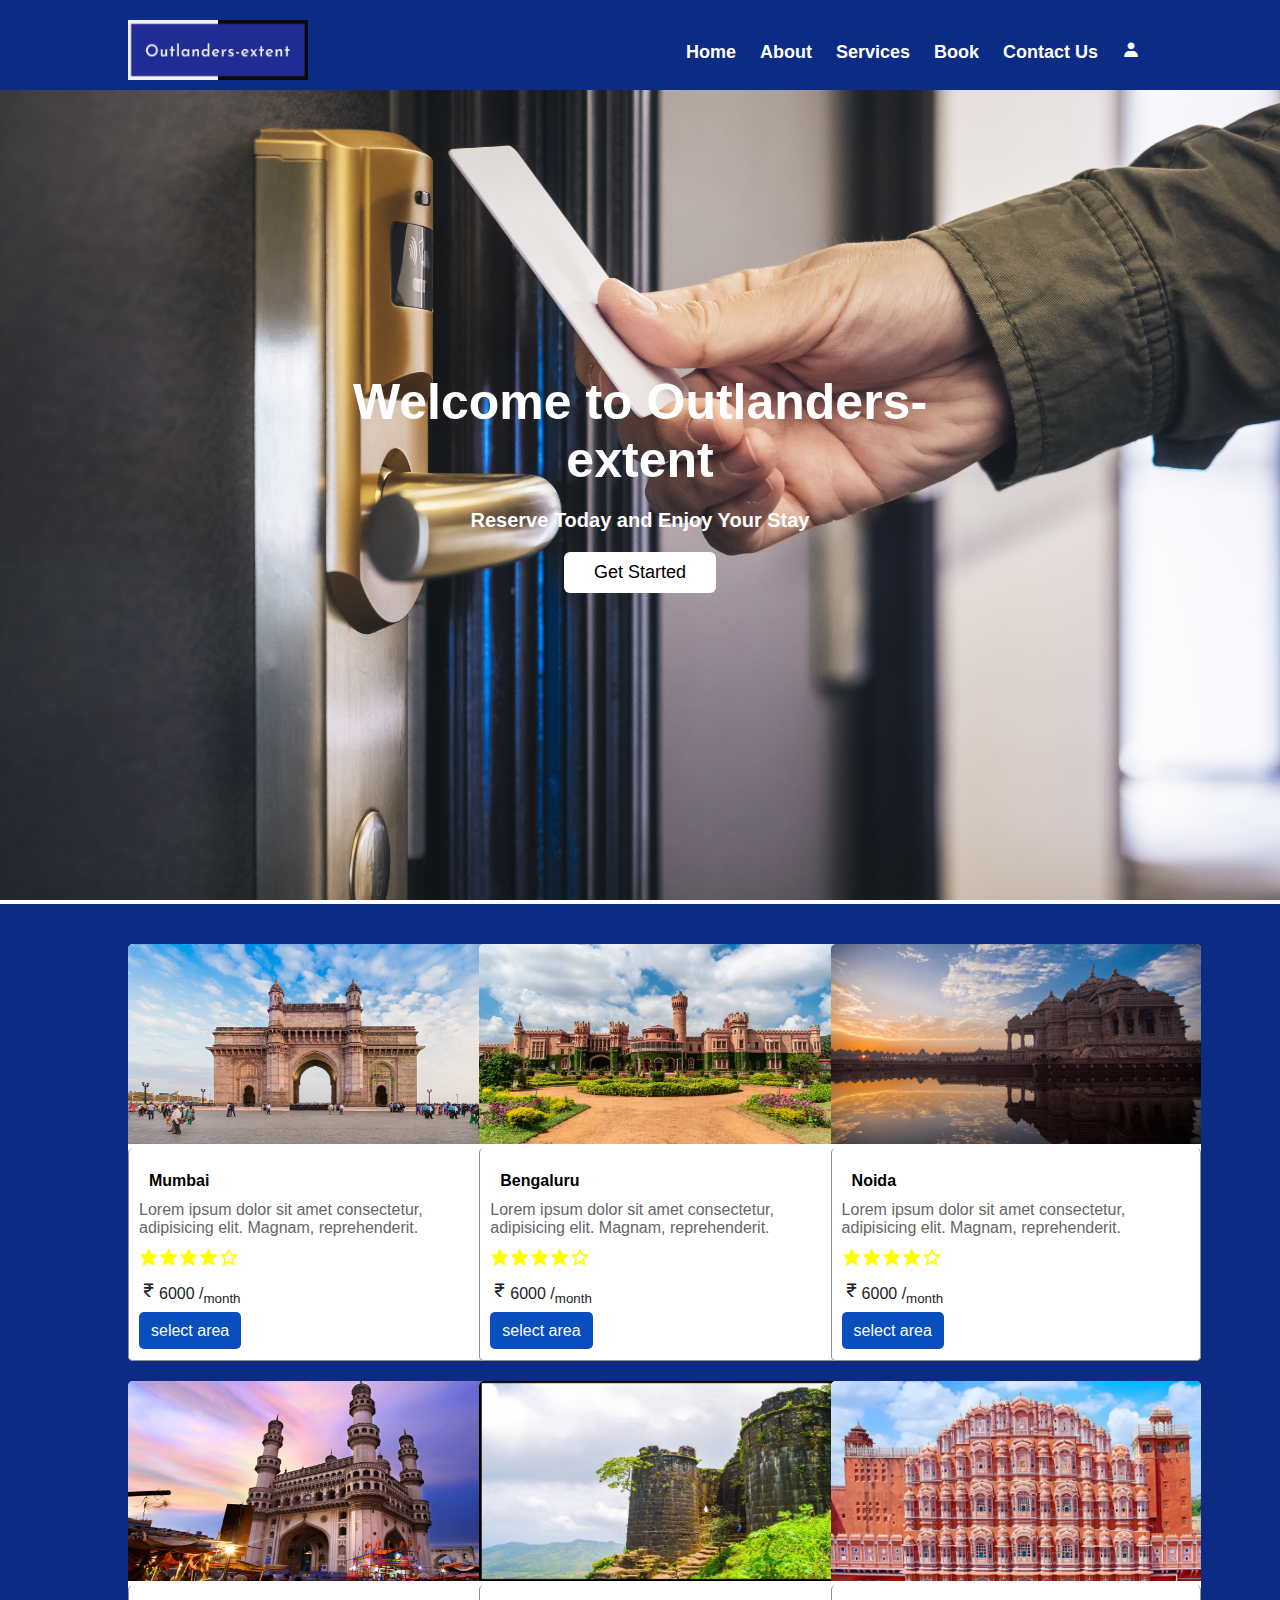
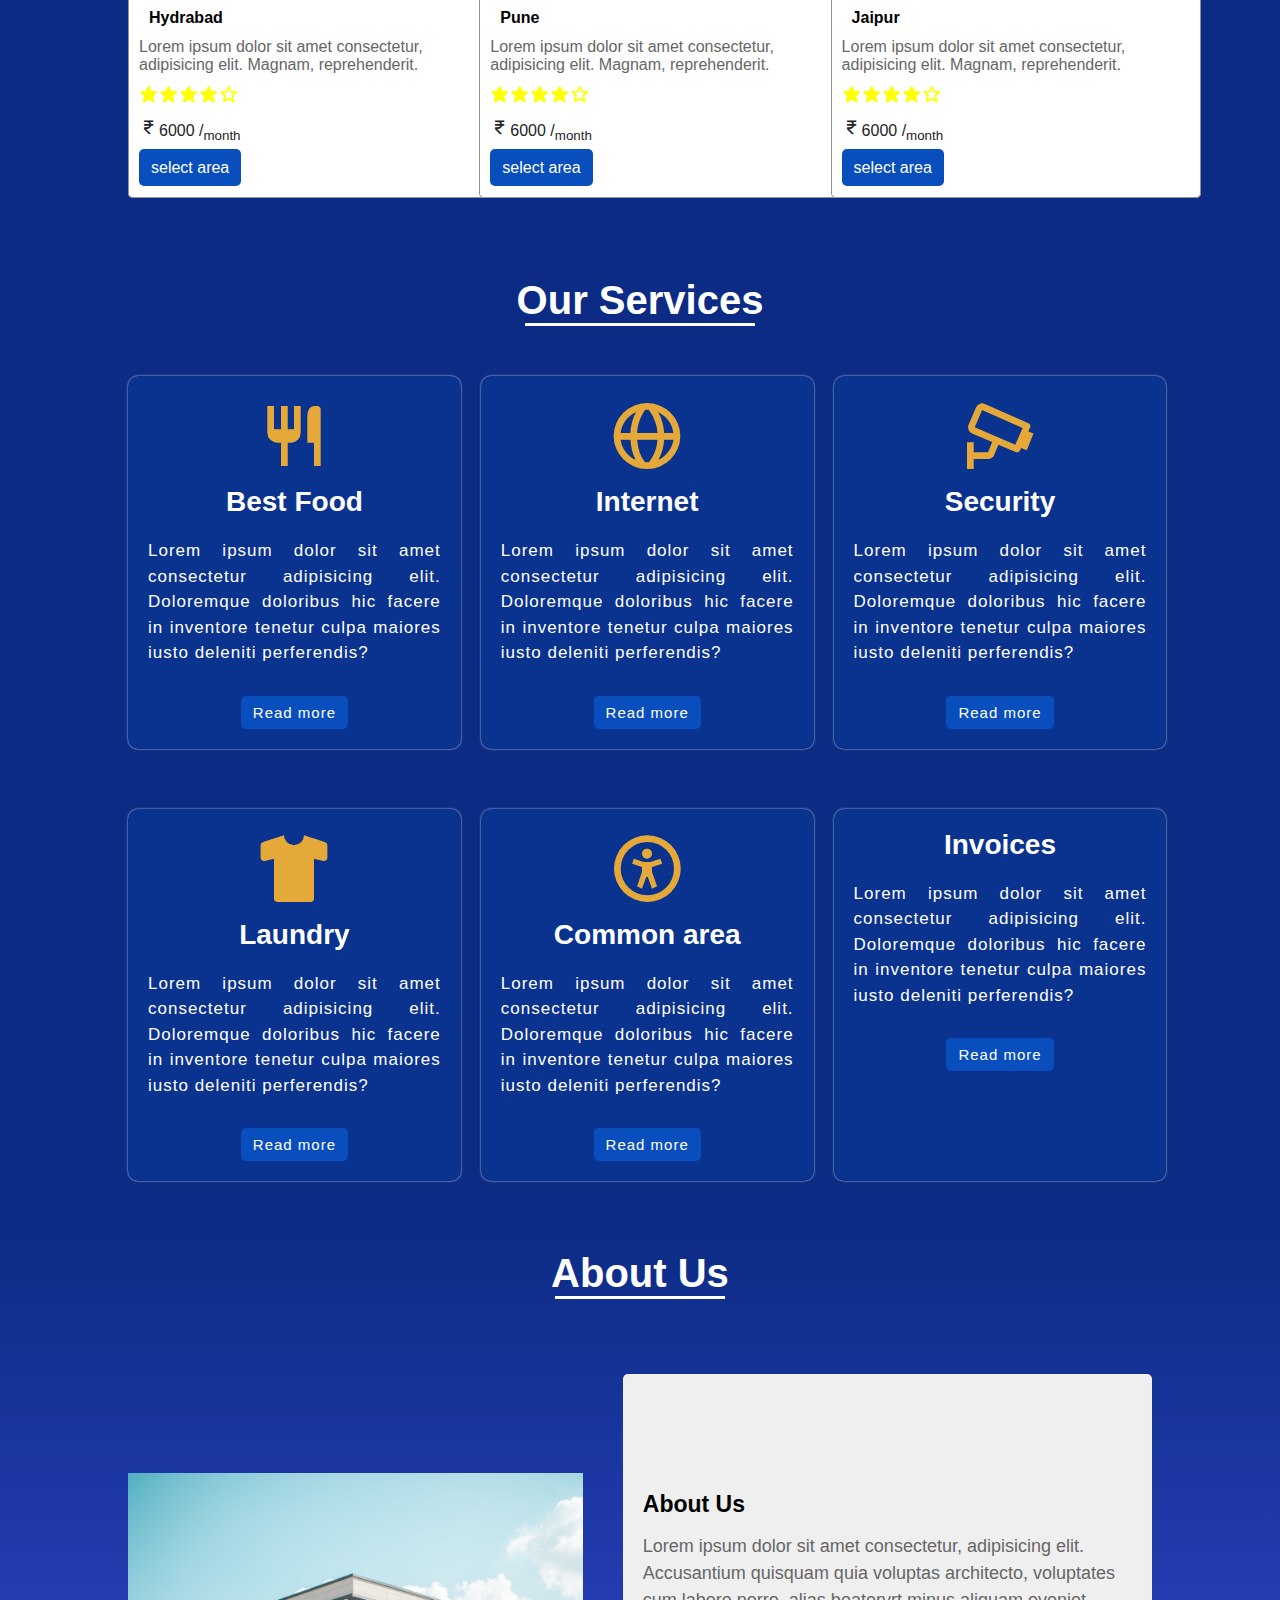
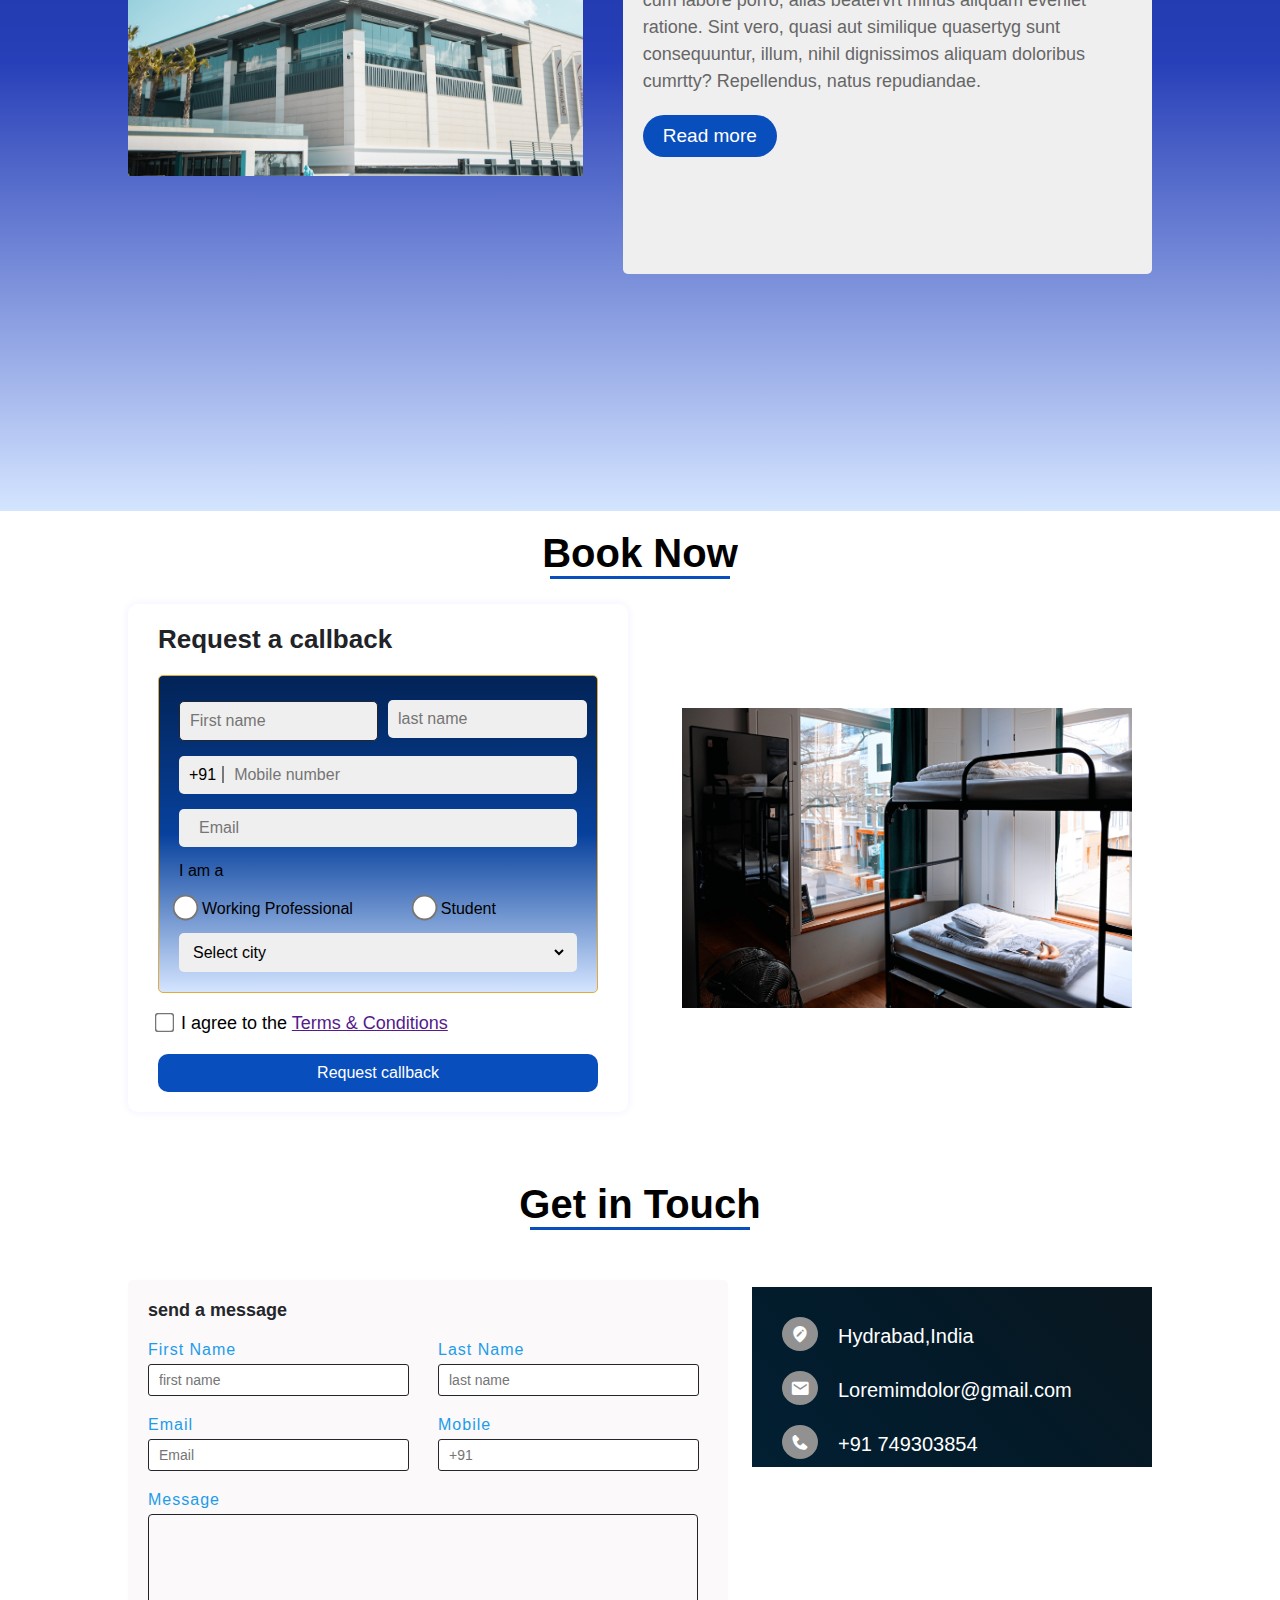
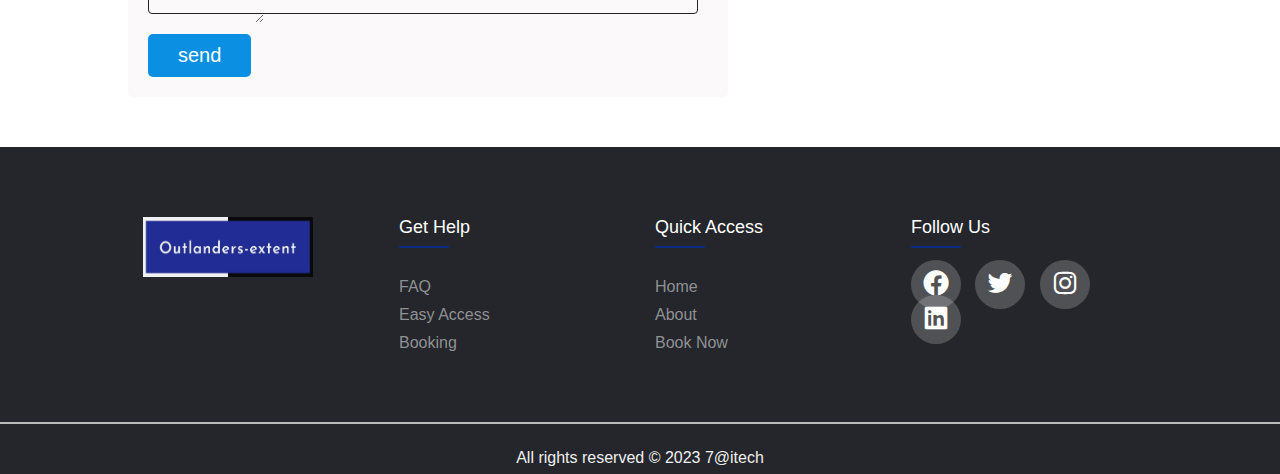
<file: index.html>
<!DOCTYPE html>
<html lang="en">
  <head>
    <meta charset="UTF-8" />
    <meta name="viewport" content="width=device-width, initial-scale=1.0" />
    <link
      rel="stylesheet"
      href="https://cdnjs.cloudflare.com/ajax/libs/font-awesome/6.4.0/css/all.min.css"
      integrity="sha512-iecdLmaskl7CVkqkXNQ/ZH/XLlvWZOJyj7Yy7tcenmpD1ypASozpmT/E0iPtmFIB46ZmdtAc9eNBvH0H/ZpiBw=="
      crossorigin="anonymous"
      referrerpolicy="no-referrer"
    />
    <link
      href="https://unpkg.com/boxicons@2.1.4/css/boxicons.min.css"
      rel="stylesheet"
    />
    <title>my pg</title>
    <link rel="stylesheet" href="css/index.css" />
  </head>
  <body>
    <div class="header">
      <div class="container">
        <div class="navbar">
          <div class="logo">
            <img src="image/outlander-set.jpeg" alt="" />
          </div>
          <div class="navkey">
            <ul>
              <li><a href="#body-image">Home</a></li>
              <li><a href="#link-about">About</a></li>
              <li><a href="#link-service">Services</a></li>
              <li><a href="#book-page">Book</a></li>
              <li><a href="#contact-page">Contact Us</a></li>
              <li>
                <a href="signup.html"><i class="bx bxs-user"></i></a>
              </li>
            </ul>
          </div>
          <div class="toggle_btn"><i class="bx bx-menu"></i></div>
        </div>
        <div class="dropdown-navkey open">
          <li><a href="#body-image">Home</a></li>
          <li><a href="#link-about">About</a></li>
          <li><a href="#link-service">Services</a></li>
          <li><a href="#book-page">Book</a></li>
          <li><a href="#contact-page">Contact Us</a></li>
          <li>
            <a href="signup.html"><i class="bx bxs-user"></i></a>
          </li>
        </div>
      </div>
    </div>
    <!-- body image -->
    <div class="bodyimg" id="body-image">
      <img src="image/body-1.jpeg" alt="" class=" " />

      <div class="container">
        <div class="imgcontent">
          <h1>
            Welcome to Outlanders- <br />
            extent
          </h1>
          <h3>Reserve Today and Enjoy Your Stay</h3>
          <button><span>Get Started</span></button>
        </div>
      </div>
    </div>
    <!-- location -->
    <div class="location-page">
      <div class="container">
        <div class="location-all">
          <div class="location-content">
            <img src="image/location-1.jpg" alt="" />
            <div class="location-details">
              <li>
                <i class="fa-solid fa-location-dot looc-lo"></i>
                <span>Mumbai</span>
              </li>
              <li>
                <p class="lo-lorem">
                  Lorem ipsum dolor sit amet consectetur, adipisicing elit.
                  Magnam, reprehenderit.
                </p>
              </li>
              <li>
                <i class="bx bxs-star"></i><i class="bx bxs-star"></i
                ><i class="bx bxs-star"></i><i class="bx bxs-star"></i
                ><i class="bx bx-star"></i>
              </li>
              <li class="rate">
                <i class="bx bx-rupee"></i>6000 /<sub>month</sub>
              </li>
              <li><a href="">select area</a></li>
            </div>
          </div>
          <div class="location-content">
            <img src="image/location-2.jpg" alt="" />
            <div class="location-details">
              <li>
                <i class="fa-solid fa-location-dot looc-lo"></i>
                <span>Bengaluru</span>
              </li>
              <li>
                <p class="lo-lorem">
                  Lorem ipsum dolor sit amet consectetur, adipisicing elit.
                  Magnam, reprehenderit.
                </p>
              </li>
              <li>
                <i class="bx bxs-star"></i><i class="bx bxs-star"></i
                ><i class="bx bxs-star"></i><i class="bx bxs-star"></i
                ><i class="bx bx-star"></i>
              </li>
              <li class="rate">
                <i class="bx bx-rupee"></i>6000 /<sub>month</sub>
              </li>
              <li><a href="">select area</a></li>
            </div>
          </div>
          <div class="location-content">
            <img src="image/location-3.jpg" alt="" />
            <div class="location-details">
              <li>
                <i class="fa-solid fa-location-dot looc-lo"></i>
                <span>Noida</span>
              </li>
              <li>
                <p class="lo-lorem">
                  Lorem ipsum dolor sit amet consectetur, adipisicing elit.
                  Magnam, reprehenderit.
                </p>
              </li>
              <li>
                <i class="bx bxs-star"></i><i class="bx bxs-star"></i
                ><i class="bx bxs-star"></i><i class="bx bxs-star"></i
                ><i class="bx bx-star"></i>
              </li>
              <li class="rate">
                <i class="bx bx-rupee"></i>6000 /<sub>month</sub>
              </li>
              <li><a href="">select area</a></li>
            </div>
          </div>
          <div class="location-content">
            <img src="image/location-4.jpg" alt="" />
            <div class="location-details">
              <li>
                <i class="fa-solid fa-location-dot looc-lo"></i>
                <span>Hydrabad</span>
              </li>
              <li>
                <p class="lo-lorem">
                  Lorem ipsum dolor sit amet consectetur, adipisicing elit.
                  Magnam, reprehenderit.
                </p>
              </li>
              <li>
                <i class="bx bxs-star"></i><i class="bx bxs-star"></i
                ><i class="bx bxs-star"></i><i class="bx bxs-star"></i
                ><i class="bx bx-star"></i>
              </li>
              <li class="rate">
                <i class="bx bx-rupee"></i>6000 /<sub>month</sub>
              </li>
              <li><a href="">select area</a></li>
            </div>
          </div>
          <div class="location-content">
            <img src="image/location-5.jpg" alt="" />
            <div class="location-details">
              <li>
                <i class="fa-solid fa-location-dot looc-lo"></i>
                <span>Pune</span>
              </li>
              <li>
                <p class="lo-lorem">
                  Lorem ipsum dolor sit amet consectetur, adipisicing elit.
                  Magnam, reprehenderit.
                </p>
              </li>
              <li>
                <i class="bx bxs-star"></i><i class="bx bxs-star"></i
                ><i class="bx bxs-star"></i><i class="bx bxs-star"></i
                ><i class="bx bx-star"></i>
              </li>
              <li class="rate">
                <i class="bx bx-rupee"></i>6000 /<sub>month</sub>
              </li>
              <li><a href="">select area</a></li>
            </div>
          </div>
          <div class="location-content">
            <img src="image/location-6.webp" alt="" />
            <div class="location-details">
              <li>
                <i class="fa-solid fa-location-dot looc-lo"></i>
                <span>Jaipur</span>
              </li>
              <li>
                <p class="lo-lorem">
                  Lorem ipsum dolor sit amet consectetur, adipisicing elit.
                  Magnam, reprehenderit.
                </p>
              </li>
              <li>
                <i class="bx bxs-star"></i><i class="bx bxs-star"></i
                ><i class="bx bxs-star"></i><i class="bx bxs-star"></i
                ><i class="bx bx-star"></i>
              </li>
              <li class="rate">
                <i class="bx bx-rupee"></i>6000 /<sub>month</sub>
              </li>
              <li><a href="">select area</a></li>
            </div>
          </div>
        </div>
      </div>
    </div>
    <!-- services page -->
    <div class="service-page">
      <div class="container">
        <div class="services" id="link-service">
          <header><h2>Our Services</h2></header>
          <div class="service-content">
            <div class="servivedata-content">
              <ul>
                <li><i class="bx bx-restaurant"></i></li>
                <li><h2>Best Food</h2></li>
                <li>
                  <p>
                    Lorem ipsum dolor sit amet consectetur adipisicing elit.
                    Doloremque doloribus hic facere in inventore tenetur culpa
                    maiores iusto deleniti perferendis?
                  </p>
                </li>
                <li><button>Read more</button></li>
              </ul>
            </div>
            <div class="servivedata-content">
              <ul>
                <li><i class="bx bx-globe"></i></li>
                <li><h2>Internet</h2></li>
                <li>
                  <p>
                    Lorem ipsum dolor sit amet consectetur adipisicing elit.
                    Doloremque doloribus hic facere in inventore tenetur culpa
                    maiores iusto deleniti perferendis?
                  </p>
                </li>
                <li><button>Read more</button></li>
              </ul>
            </div>
            <div class="servivedata-content">
              <ul>
                <li><i class="bx bx-cctv"></i></li>
                <li><h2>Security</h2></li>
                <li>
                  <p>
                    Lorem ipsum dolor sit amet consectetur adipisicing elit.
                    Doloremque doloribus hic facere in inventore tenetur culpa
                    maiores iusto deleniti perferendis?
                  </p>
                </li>
                <li><button>Read more</button></li>
              </ul>
            </div>
            <div class="servivedata-content">
              <ul>
                <li><i class="bx bxs-t-shirt"></i></li>
                <li><h2>Laundry</h2></li>
                <li>
                  <p>
                    Lorem ipsum dolor sit amet consectetur adipisicing elit.
                    Doloremque doloribus hic facere in inventore tenetur culpa
                    maiores iusto deleniti perferendis?
                  </p>
                </li>
                <li><button>Read more</button></li>
              </ul>
            </div>
            <div class="servivedata-content">
              <ul>
                <li><i class="bx bx-universal-access"></i></li>
                <li><h2>Common area</h2></li>
                <li>
                  <p>
                    Lorem ipsum dolor sit amet consectetur adipisicing elit.
                    Doloremque doloribus hic facere in inventore tenetur culpa
                    maiores iusto deleniti perferendis?
                  </p>
                </li>
                <li><button>Read more</button></li>
              </ul>
            </div>
            <div class="servivedata-content">
              <ul>
                <li><i class="fa-solid fa-file-invoice"></i></li>
                <li><h2>Invoices</h2></li>
                <li>
                  <p>
                    Lorem ipsum dolor sit amet consectetur adipisicing elit.
                    Doloremque doloribus hic facere in inventore tenetur culpa
                    maiores iusto deleniti perferendis?
                  </p>
                </li>
                <li><button>Read more</button></li>
              </ul>
            </div>
          </div>
        </div>
      </div>
    </div>
    <!-- About Page -->
    <div class="about-page">
      <div class="container">
        <div class="about-all" id="link-about">
          <div class="about">
            <header><h2>About Us</h2></header>
          </div>
          <div class="contentabout">
            <div class="about-img">
              <img src="image/about-1.jpeg" alt="" />
            </div>
            <div class="about-img-content">
              <div class="inside-about">
                <h2>About Us</h2>
                <p>
                  Lorem ipsum dolor sit amet consectetur, adipisicing elit.
                  Accusantium quisquam quia voluptas architecto, voluptates cum
                  labore porro, alias beatervrt minus aliquam eveniet ratione.
                  Sint vero, quasi aut similique quasertyg sunt consequuntur,
                  illum, nihil dignissimos aliquam doloribus cumrtty?
                  Repellendus, natus repudiandae.
                </p>
                <a href="" class="read-more">Read more</a>
              </div>
            </div>
          </div>
        </div>
      </div>
    </div>
    <!-- BOOK Pg -->
    <div class="container">
      <div class="booknow">
        <header id="book-page"><h2>Book Now</h2></header>
      </div>
      <div class="booknow-content">
        <div class="book-form">
          <header><h2>Request a callback</h2></header>
          <div class="form">
            <form action="">
              <div class="name-flx">
                <div class="f-name">
                  <input type="text" placeholder="First name" />
                </div>
                <div class="l-name">
                  <input type="text" placeholder="last name" />
                </div>
              </div>
              <div class="m-number">
                <span>+91</span
                ><input type="text" placeholder="Mobile number" />
              </div>
              <div class="email">
                <input type="mail" placeholder="Email" />
              </div>
              <div class="iam">
                <span>I am a</span>
                <div class="radio-flx">
                  <div class="working">
                    <input type="radio" value="i am a" name="i am a" /><span
                      >Working Professional</span
                    >
                  </div>
                  <div class="student">
                    <input type="radio" value="i am a" name="i am a" /><span
                      >Student</span
                    >
                  </div>
                </div>
              </div>
              <div class="city">
                <div class="city-input">
                  <select name="city-input" id="">
                    <option value="">Select city</option>
                    <option value="">Mumbai</option>
                    <option value="">Mumbai</option>
                    <option value="">Mumbai</option>
                  </select>
                </div>
              </div>
            </form>
          </div>
          <div class="term">
            <input type="checkbox" type="unchecked" /><span
              >I agree to the <a href="">Terms & Conditions</a></span
            >
          </div>
          <div class="request"><button>Request callback</button></div>
        </div>
        <div class="book-img"><img src="image/hostel1.jpg" alt="" /></div>
      </div>
    </div>

    <!-- contact us -->
    <div class="conactus" id="contact-page">
      <div class="container">
        <header><h2>Get in Touch</h2></header>
        <div class="get-row">
          <div class="send-col">
            <form action="">
              <h3>send a message</h3>
              <div class="grid-input">
                <div class="first-name">
                  <span>First Name</span>
                  <div class="f-name">
                    <input type="text" placeholder="first name" />
                  </div>
                </div>
                <div class="first-name">
                  <span>Last Name</span>
                  <div class="f-name">
                    <input type="text" placeholder="last name" />
                  </div>
                </div>
                <div class="first-name">
                  <span>Email</span>
                  <div class="f-name">
                    <input type="mail" placeholder="Email" />
                  </div>
                </div>
                <div class="first-name">
                  <span>Mobile</span>
                  <div class="f-name">
                    <input type="text" placeholder="+91" />
                  </div>
                </div>
              </div>
              <div class="message">
                <span>Message</span>
                <div class="message-area">
                  <textarea name="message" id="" cols="10" rows="6"></textarea>
                </div>
              </div>
              <button>send</button>
            </form>
          </div>

          <div class="info-col">
            <div class="info-address">
              <ul>
                <li><i class="bx bxs-edit-location"></i>Hydrabad,India</li>
                <li><i class="bx bxs-envelope"></i>Loremimdolor@gmail.com</li>
                <li><i class="bx bxs-phone"></i>+91 749303854</li>
              </ul>
            </div>
            <div class="map">
              <iframe
                src="https://www.google.com/maps/embed?pb=!1m18!1m12!1m3!1d121750.66913480902!2d78.29377528884673!3d17.521427435526377!2m3!1f0!2f0!3f0!3m2!1i1024!2i768!4f13.1!3m3!1m2!1s0x3bcb8dfde4be6bad%3A0x40a4784013848015!2sDathri%20Nilayam!5e0!3m2!1sen!2sin!4v1689227728678!5m2!1sen!2sin"
                width="600"
                height="450"
                style="border: 0"
                allowfullscreen=""
                loading="lazy"
                referrerpolicy="no-referrer-when-downgrade"
              ></iframe>
            </div>
          </div>
        </div>
      </div>
    </div>
    <!-- footer -->
    <div class="footer">
      <div class="container">
        <div class="row">
          <div class="footer-col">
            <img src="image/outlander-set.jpeg" alt="" />
          </div>
          <div class="footer-col">
            <h4>Get help</h4>
            <ul>
              <li><a href="">FAQ</a></li>
              <li><a href="">Easy Access</a></li>
              <li><a href="">Booking</a></li>
            </ul>
          </div>
          <div class="footer-col">
            <h4>Quick Access</h4>
            <ul>
              <li><a href="">Home</a></li>
              <li><a href="">About</a></li>
              <li><a href="">Book now</a></li>
            </ul>
          </div>
          <div class="footer-col">
            <h4>Follow us</h4>
            <div class="social-link">
              <a href=""><i class="bx bxl-facebook-circle"></i></a>
              <a href=""><i class="bx bxl-twitter"></i></a>
              <a href=""><i class="bx bxl-instagram"></i></a>
              <a href=""><i class="bx bxl-linkedin-square"></i></a>
            </div>
          </div>
        </div>
      </div>
    </div>
    <div class="copyright">
      <span>All rights reserved &copy; 2023 7@itech</span>
    </div>
  </body>
</html>
</file>
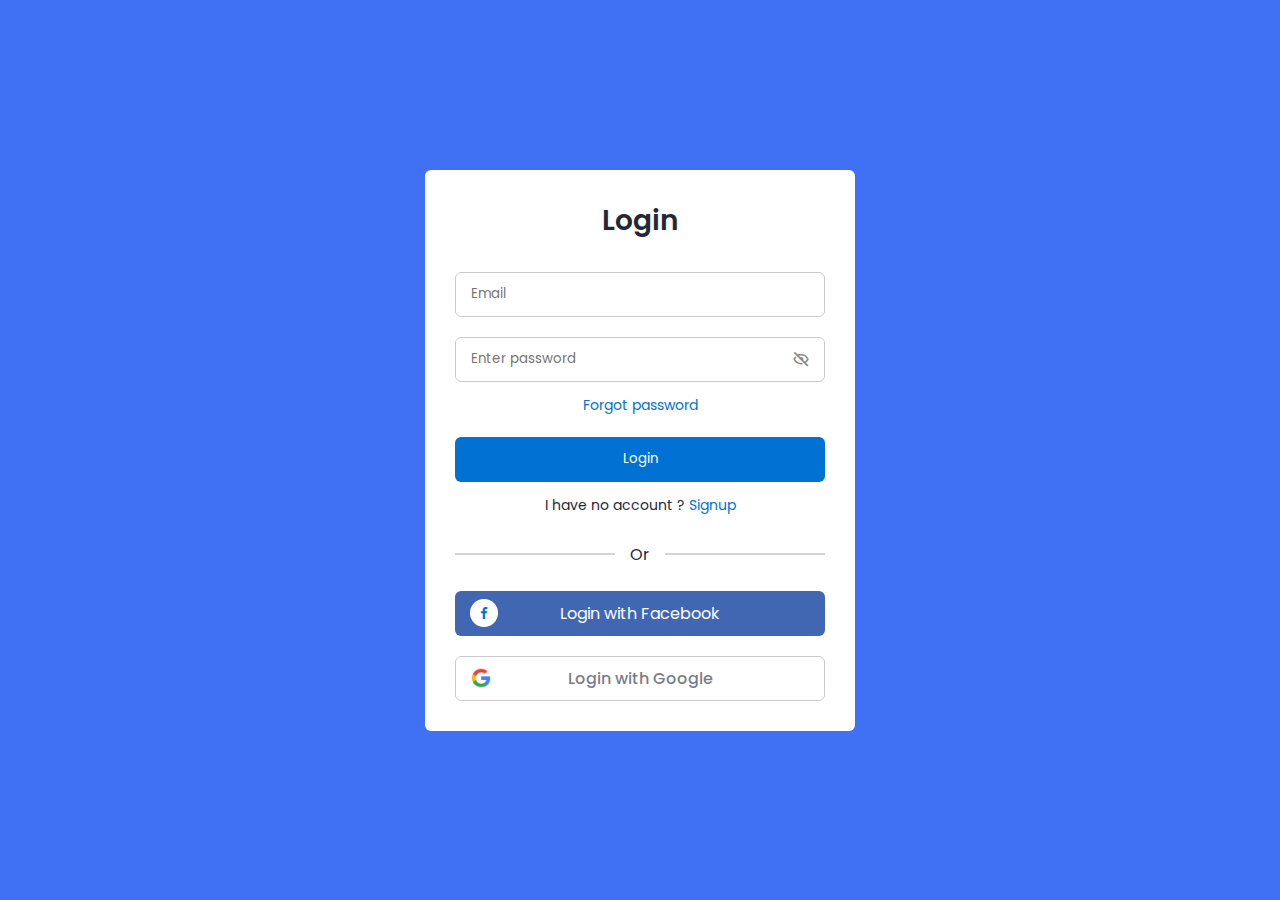
<file: login.html>
<!DOCTYPE html>
<html lang="en">
  <head>
    <meta charset="UTF-8" />
    <meta name="viewport" content="width=device-width, initial-scale=1.0" />
    <link rel="stylesheet" href="css/login.css" />
    <link
      href="https://unpkg.com/boxicons@2.1.4/css/boxicons.min.css"
      rel="stylesheet"
    />
    <title>Document</title>
  </head>
  <body>
    <div class="container forms">
      <div class="form login">
        <div class="form-content">
          <header>Login</header>
          <form action="">
            <div class="field input-field">
              <input type="email" placeholder="Email" class="input" />
            </div>
            <div class="field input-field">
              <input
                type="password"
                placeholder="Enter password"
                class="password"
              />
              <i class="bx bx-hide eye-icon"></i>
            </div>
            <div class="form-link">
              <a href="">Forgot password</a>
            </div>
            <div class="field button-field">
              <button>Login</button>
            </div>
            <div class="form-link">
              <span>I have no account ?<a href="signup.html"> Signup</a></span>
            </div>
          </form>
        </div>
        <div class="line"></div>
        <div class="media-options">
          <a href="#" class="field facebook">
            <i class="bx bxl-facebook facebook-icon"></i
            ><span>Login with Facebook</span>
          </a>
        </div>
        <div class="media-options">
          <a href="#" class="field google">
            <img src="image/googleicon.png" alt="" class="google-img" />
            <span>Login with Google</span>
          </a>
        </div>
      </div>
    </div>
  </body>
</html>
</file>
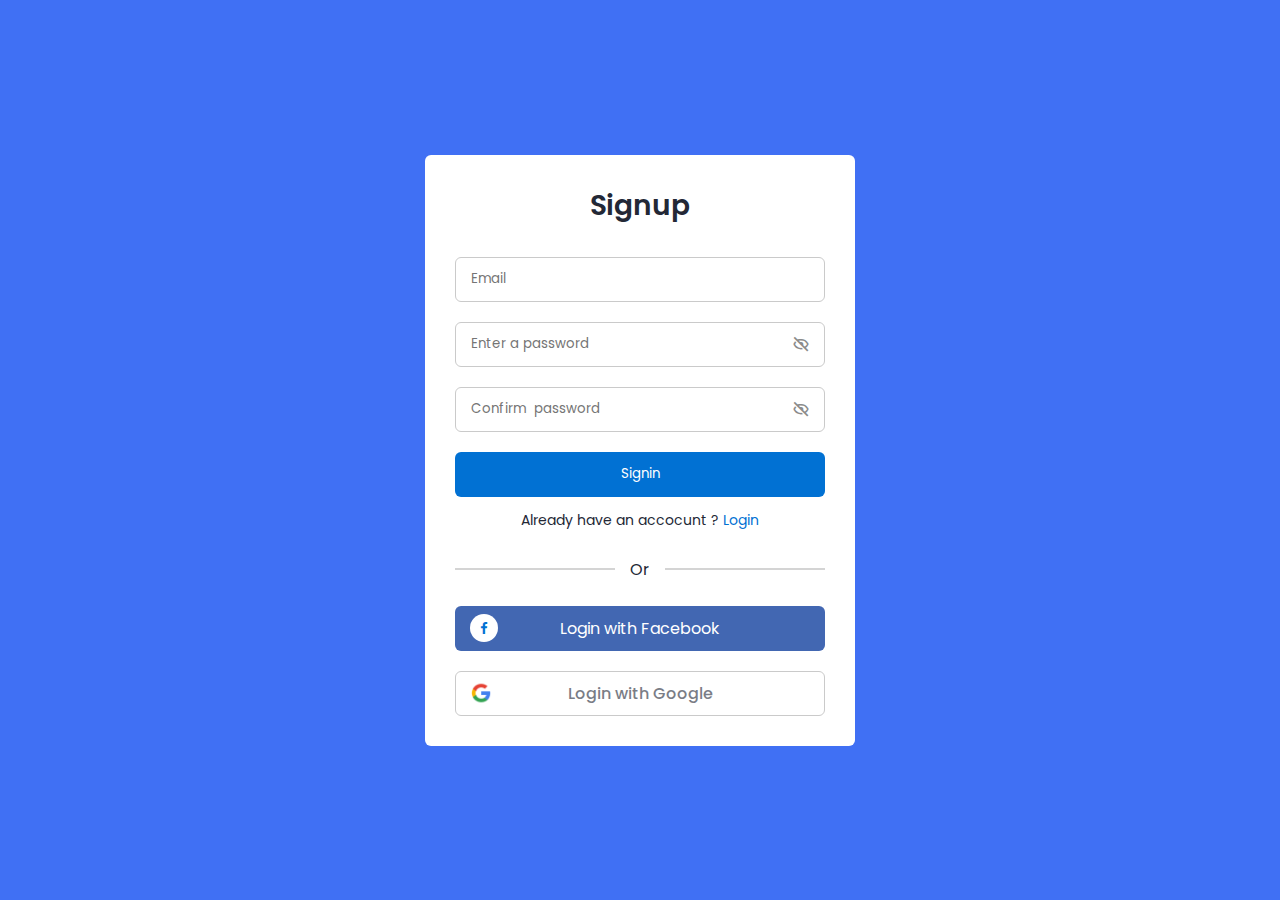
<file: signup.html>
<!DOCTYPE html>
<html lang="en">
  <head>
    <meta charset="UTF-8" />
    <meta name="viewport" content="width=device-width, initial-scale=1.0" />
    <link rel="stylesheet" href="css/login.css" />
    <link
      href="https://unpkg.com/boxicons@2.1.4/css/boxicons.min.css"
      rel="stylesheet"
    />
    <title>Document</title>
  </head>
  <body>
    <div class="container forms">
      <div class="form login">
        <div class="form-content">
          <header>Signup</header>
          <form action="">
            <div class="field input-field">
              <input type="email" placeholder="Email" class="input" />
            </div>
            <div class="field input-field">
              <input
                type="password"
                placeholder="Enter a password"
                class="password"
              />
              <i class="bx bx-hide eye-icon"></i>
            </div>
            <div class="field input-field">
              <input
                type="password"
                placeholder="Confirm  password"
                class="password"
              />
              <i class="bx bx-hide eye-icon"></i>
            </div>

            <div class="field button-field">
              <button>Signin</button>
            </div>
            <div class="form-link">
              <span
                >Already have an accocunt ?<a href="login.html"> Login</a></span
              >
            </div>
          </form>
        </div>
        <div class="line"></div>
        <div class="media-options">
          <a href="#" class="field facebook">
            <i class="bx bxl-facebook facebook-icon"></i
            ><span>Login with Facebook</span>
          </a>
        </div>
        <div class="media-options">
          <a href="#" class="field google">
            <img src="image/googleicon.png" alt="" class="google-img" />
            <span>Login with Google</span>
          </a>
        </div>
      </div>
    </div>
  </body>
</html>
</file>
<file: css/index.css>
@import url("https://fonts.googleapis.com/css2?family=Bitter:wght@200&family=Darker+Grotesque:wght@300&family=Diphylleia&family=Mukta+Malar:wght@200&family=Noto+Sans:wght@100&family=Poppins:wght@200&family=Public+Sans:wght@100&display=swap");
* {
  padding: 0%;
  margin: 0;
  box-sizing: border-box;
}
body {
  font-family: Arial, Helvetica, sans-serif;
}

.container {
  margin: auto;
  width: 80%;
}

.header {
  height: 90px;
  background-color: rgb(11, 43, 132);
  position: fixed;
  z-index: 1;
  top: 0;
  right: 0;
  left: 0;
  bottom: 0;
}

.navbar {
  display: flex;
  align-items: center;
  justify-content: space-between;
  padding-top: 20px;
}
.logo img {
  width: 180px;
  height: 60px;
}
.navkey ul {
  display: flex;
  align-items: center;
  justify-content: space-between;
  list-style: none;
}
.navkey ul li {
  padding: 12px;
}
.navkey ul li:hover {
  transition: all 0.1s ease;
  border-bottom: 2px solid white;
}
.navkey ul li a {
  text-decoration: none;
  color: white;
  font-size: 18px;
  text-transform: capitalize;
  font-weight: 600;
  transition: 0.3s all ease;
}

.navbar .toggle_btn {
  color: #ffff;
  font-size: 20px;
  cursor: pointer;
  opacity: 0;
  display: none;
}
.dropdown-navkey {
  position: absolute;
  right: 2rem;
  top: 60px;
  width: 200px;
  background: rgba(8, 78, 189, 0.24);
  border-radius: 10px;
  overflow: hidden;
  opacity: 0;
  display: none;
  /* height: 0; */
}
.toggle_btn i:hover .dropdown-navkey {
  opacity: 0;
}

.dropdown-navkey .open {
  height: 240px;
}
.dropdown-navkey li {
  padding: 0.7rem;
  list-style: none;
}
.dropdown-navkey li:hover {
  transition: all 0.3s ease;
  padding-left: 20px;
}
.dropdown-navkey li a {
  text-decoration: none;
  color: white;
}

.nikhil {
  display: left;
}
@media screen and (max-width: 920px) {
  .nikhil {
  }

  .navkey {
    opacity: 0;
    /* display: none; */
  }
  .navbar .toggle_btn {
    opacity: 1;
    display: block;
  }

  .toggle_btn i:focus .dropdown-navkey {
    opacity: 1;
    display: block;
  }
}
/* body image */
.bodyimg img {
  height: 100vh;
  width: 100%;
}
.bodyimg {
  position: relative;
}

.imgcontent {
  height: 600px;

  position: absolute;
  top: 50%;
  transform: translateY(-50%);
  left: 0;
  bottom: 0;
  right: 0;
  display: flex;
  flex-direction: column;
  align-items: center;
  justify-content: center;
  opacity: 1;
}
.imgcontent h1 {
  color: #ffff;
  font-size: 50px;
  text-align: center;
  /* text-transform: capitalize; */
}
.imgcontent h3 {
  padding-top: 20px;
  font-size: 20px;
  color: #ffff;
}
.imgcontent button {
  position: absolute;
  top: 60%;
  border: none;
  outline: none;
  background-color: white;
  padding: 10px 30px;
  transition: 0.3s all ease;
  border-radius: 6px;
  color: black;
  font-size: 18px;
  margin-top: 40px;
}
.imgcontent button:hover {
  transition: all 0.3s ease;
  background-color: #084ebd;
  color: white;
}
@media screen and (max-width: 940px) {
  .bodyimg img {
    height: 400px;
  }
  .imgcontent h1 {
    font-size: 30px;
  }
  .imgcontent h3 {
    font-size: 16px;
  }
}

/* location */
.location-page {
  height: auto;
  width: 100%;
  background-color: rgb(11, 43, 132);
  padding-top: 20px;
}
.location-all {
  padding-top: 20px;
  display: grid;
  grid-template-columns: 33.33% 33.33% 33.33%;
  row-gap: 20px;
  column-gap: 10px;
}
.location-content {
  height: auto;
  width: 370px;
  background-color: white;
  border-radius: 5px;
}
.location-content img {
  width: 100%;
  height: 200px;
  border-top-right-radius: 5px;
  border-top-left-radius: 5px;
}
.location-details {
  width: 100%;
  padding: 10px;
  padding-bottom: 20px;
  border-left: 1px solid #919191;
  border-right: 1px solid #919191;
  border-bottom: 1px solid #919191;
  border-radius: 5px;
}
.location-details li {
  list-style: none;
  padding-top: 10px;
}
.location-details li .looc-lo {
  color: #0645a9;
  font-size: 20px;
}
.location-details li span {
  color: black;
  font-size: 16px;
  font-weight: 600;
  padding-left: 10px;
}
.location-details li .lo-lorem {
  /* letter-spacing: 0.7px; */
  /* word-spacing: 1px; */
  font-size: 16px;
  color: #666;
}
.location-details .rate,
.location-details .rate i {
  color: #222327;
  padding-bottom: 6px;
}
.location-details li i {
  color: rgb(255, 255, 0);
  font-size: 20px;
}
.location-details li a {
  padding: 10px 12px;
  background-color: #084ebd;
  color: white;
  text-decoration: none;
  border-radius: 5px;
  border: none;
}
@media screen and (max-width: 940px) {
  .location-page {
    margin-top: 30px;
  }
  .location-all {
    display: flex;
    flex-direction: column;
  }
  .location-content {
    width: 85%;
    margin: 20px;
    /* display: flex; */
  }
}
@media screen and (min-width: 320px) and (max-width: 767) {
  .location-all {
    padding-top: 20px;
  }
  .location-content {
    height: 200px;
  }
}
/* services start */
.service-page {
  height: auto;
  background-color: rgb(11, 43, 132);
}

.services header h2 {
  text-align: center;
  font-size: 40px;
  padding-top: 80px;
  color: white;
}
.services header h2::after {
  content: "";
  height: 3px;
  width: 230px;
  background-color: white;
  display: block;
  margin: auto;
}
.service-content {
  display: grid;
  grid-template-columns: 32.5% 32.5% 32.5%;
  column-gap: 20px;
  margin-top: 20px;
}
.servivedata-content {
  width: 100%;
  background-color: rgba(8, 78, 189, 0.2);
  margin: 30px 0px;
  cursor: pointer;
  border-radius: 10px;
  box-shadow: 0px 0px 2px #efefef;
}

.servivedata-content:hover {
  background-color: rgba(0, 0, 0, 0.2);
  transition: all 0.4s ease;
  color: white;
}
.servivedata-content ul {
  display: flex;
  flex-direction: column;
  align-items: center;
  justify-content: center;
  list-style: none;

  padding: 20px 20px;
}
.servivedata-content ul li i {
  font-size: 80px;
  color: #e5a939;
  margin-bottom: 10px;
}
.servivedata-content ul li h2 {
  font-size: 28px;
  color: white;
  margin-bottom: 20px;
}
/* .servivedata-content ul li h2::after {
  content: "";
  height: 3px;
  width: 140px;
  background-color: #e5a939;
  display: block;
  margin: auto;
} */
.servivedata-content ul li p {
  font-size: 17px;
  margin-bottom: 30px;
  line-height: 1.5;
  color: white;
  text-align: justify;
  letter-spacing: 1px;
}
.servivedata-content ul li button {
  font-size: 15px;
  text-decoration: none;
  color: #ffff;
  background-color: #084ebd;
  padding: 8px 12px;
  border-radius: 5px;
  letter-spacing: 1px;
  border: none;
}
.servivedata-content ul li button:hover {
  background-color: #0645a9;
  transition: 0.4s ease;
}
@media screen and (max-width: 940px) {
  .service-content {
    display: flex;
    flex-direction: column;
  }
  .servivedata-content {
    width: 85%;
    display: flex;
    margin: 20px;
  }
}

/* about page */
.about-page {
  background: linear-gradient(
    180deg,
    rgb(11, 43, 132),
    rgb(39, 63, 184),
    rgba(17, 109, 255, 0.18)
  );
  height: 100vh;
}
.about-all {
  margin-bottom: 50px;
}
.about {
  display: flex;
  flex-direction: column;
  justify-content: center;
  align-items: center;
}
.about header h2 {
  text-align: center;
  font-size: 40px;
  padding-top: 40px;
  margin-bottom: 25px;
  color: white;
}
.about header h2::after {
  content: "";
  height: 3px;
  width: 170px;
  background-color: white;
  display: block;
  margin: auto;
}

.contentabout {
  margin-top: 50px;
  display: flex;
  justify-content: space-between;
  align-items: center;
}
.about-img {
  /* flex: 1; */
  margin-right: 40px;
  overflow: hidden;
}
.about-img img {
  width: 100%;
  height: auto;
  display: block;
  transition: 0.5s ease;
}
.about-img:hover img {
  transform: scale(1.2);
}
.about-img-content {
  background-color: #efefef;
  height: 500px;
  border-radius: 5px;
  display: flex;
  align-items: center;
  justify-content: center;
}
.inside-about {
  margin: 20px;
}
.about-img-content h2 {
  font-size: 23px;
  margin-bottom: 15px;
  color: black;
}
.about-img-content p {
  font-size: 18px;
  line-height: 1.5;
  color: #666;
}
.about-img-content .read-more {
  display: inline-block;
  background-color: #084ebd;
  padding: 10px 20px;
  color: #fff;
  font-size: 19px;
  text-decoration: none;
  border-radius: 25px;
  margin-top: 20px;
  transition: 0.3s ease;
}
.about-img-content .read-more:hover {
  background-color: #3e8e41;
}
@media screen and (max-width: 768px) {
  .about {
    padding: 0px 20px;
  }
  .about header h2 {
    font-size: 36px;
  }
  .about header p {
    font-size: 17px;
    margin-bottom: 0px;
  }
  .contentabout {
    padding: 0px;
    flex-direction: column;
  }
  .about-img {
    margin-right: 0px;
    margin-bottom: 20px;
  }
  .about-img-content {
    height: 250px;
  }
  .about-img-content .inside-about p {
    padding: 0px;
    font-size: 12px;
  }
  .about-img-content .inside-about h2 {
    font-size: 16px;
  }
  .about-img-content .read-more {
    font-size: 16px;
  }
}

/* book pg */

.booknow header h2 {
  text-align: center;
  font-size: 40px;
  padding-top: 20px;
  margin-bottom: 25px;
}
.booknow header h2::after {
  content: "";
  height: 3px;
  width: 180px;
  background-color: #084ebd;
  display: block;
  margin: auto;
}
.booknow-content {
  display: flex;
  justify-content: space-between;
  align-items: center;
}
.book-img {
  padding-right: 20px;
  overflow: hidden;
}
.book-img img {
  width: 100%;
  height: 300px;
  display: block;
  transition: 0.5s ease;
}
.book-img:hover img {
  transform: scale(1.1);
}
.book-form {
  box-shadow: 0px 0px 10px #efeffe;
  border-radius: 10px;
  padding: 20px 30px;
  background-color: #ffff;
  width: 500px;
}

.form {
  border: 1px solid #e5a939;
  padding: 20px 20px;
  border-radius: 5px;
  background: linear-gradient(
    180deg,
    #022356,
    rgb(7, 65, 157),
    rgba(17, 109, 255, 0.18)
  );
}

.book-form header {
  padding-bottom: 20px;
}
.book-form header h2 {
  font-size: 26px;
  font-weight: 600;
  color: #222327;
}
.name-flx {
  display: flex;
  justify-content: space-between;
  align-items: center;
}
.name-flx .f-name {
  background-color: #efefef;
  padding: 10px 10px;
  border-radius: 5px;
  margin-right: 10px;
  width: 50%;
}
.name-flx .f-name input {
  border: none;
  outline: none;
  background: none;
  font-size: 16px;
  color: black;
}
.name-flx .l-name {
  background-color: #efefef;
  padding: 10px 10px;
  border-radius: 5px;
  width: 50%;
}
.name-flx .l-name input {
  border: none;
  outline: none;
  background: none;
  font-size: 16px;
  color: black;
}
form .m-number {
  width: 100%;
  background: #efefef;
  padding: 10px 10px;
  margin-top: 15px;
  border-radius: 5px;
}
form .m-number span::after {
  content: "";
  border-right: 2px solid #79797c;
  padding: 0 3px;
}
form .m-number input {
  margin-left: 10px;
  border: none;
  outline: none;
  background: none;
  font-size: 16px;
}
form .email {
  width: 100%;
  background: #efefef;
  padding: 10px 10px;
  margin-top: 15px;
  border-radius: 5px;
}
form .email input {
  margin-left: 10px;
  border: none;
  outline: none;
  background: none;
  font-size: 16px;
}
.iam {
  padding-top: 15px;
}
.iam .radio-flx {
  display: grid;
  grid-template-columns: 60% 30%;
  align-items: center;
  padding-top: 20px;
}
.iam .radio-flx .working input[type="radio"] {
  transform: scale(2);
}
.iam .radio-flx .working span {
  padding-left: 10px;
  font-size: 16px;
  font-weight: 500;
}

.iam .radio-flx .student input[type="radio"] {
  transform: scale(2);
}
.iam .radio-flx .student span {
  padding-left: 10px;
  font-size: 16px;
  font-weight: 500;
}
form .city {
  width: 100%;
  background: #efefef;
  padding: 10px 10px;
  margin-top: 15px;
  border-radius: 5px;
}
.city .city-input {
  position: relative;
}

form .city input {
  margin-left: 10px;
  border: none;
  outline: none;
  background: none;
  font-size: 16px;
}
.city-input select {
  width: 100%;
  font-size: 16px;
  border: none;
  background: none;
  outline: none;
  color: black;
}
.city-input select option {
  font-size: 16px;
}

.term {
  margin-top: 20px;
}
.term input[type="checkbox"] {
  transform: scale(1.5);
}
.term span {
  padding-left: 10px;
  font-size: 18px;
}
.request {
  padding: 10px 10px;
  background-color: #084ebd;
  border-radius: 10px;
  text-align: center;
  margin-top: 20px;
}
.request button {
  border: none;
  outline: none;
  background: none;
  text-align: center;
  color: #ffff;
  font-size: 16px;
}
.request:hover {
  box-shadow: 0px 0px 5px #beab87;
  background-color: #936104;
}
@media screen and (max-width: 940px) {
  .booknow-content {
    display: flex;
    flex-direction: column;
  }

  .bookform {
    width: 85%;
    margin: 20px;
  }
}
/* contact us */

.conactus {
  margin-top: 40px;
}
.conactus header {
  text-align: center;
  padding-top: 30px;
}
.conactus header h2 {
  font-size: 40px;
  color: black;
}
.conactus header h2::after {
  content: "";
  height: 3px;
  width: 220px;
  display: block;
  background-color: #084ebd;
  margin: auto;
}
.get-row {
  display: flex;
  justify-content: space-between;
  align-items: center;
  margin: 50px 0px;
}
.send-col {
  width: 50%;
  margin-right: 50px;
}
.conactus .send-col form {
  width: 600px;
  padding: 20px 0px 20px 20px;
  border-radius: 5px;
  background-color: #fbf9f9;
  box-shadow: 0px 0px 5px #fdfdff;
}
form h3 {
  font-size: 18px;
  font-weight: bold;
  color: #24262b;
  padding-bottom: 20px;
}
.grid-input {
  display: grid;
  grid-template-columns: 50% 50%;
  row-gap: 20px;
  column-gap: 0px;
}
.first-name {
  width: 90%;
}
.first-name span {
  color: #1d9ceb;
  font-size: 16px;
  letter-spacing: 1px;
}
.f-name {
  padding: 6px 10px;
  background-color: #ffff;
  border: 1px solid #24262b;
  border-radius: 3px;
  margin-top: 5px;
}
.f-name input {
  border: none;
  outline: none;
  background: none;
  font-size: 14px;
}
.message {
  padding-top: 20px;
}
.message span {
  font-size: 16px;
  letter-spacing: 1px;
  color: #1d9ceb;
}
.message-area {
  height: 100px;
  width: 550px;
  border: 1px solid #222327;
  border-radius: 4px;
  margin-top: 5px;
}
.message-area textarea {
  border: none;
  outline: none;
  text-decoration: none;
  background: none;
  font-size: 16px;
}
.conactus form button {
  padding: 10px 30px;
  background-color: #0a8fe2;
  font-size: 20px;
  color: #ffff;
  border-radius: 5px;
  border: none;
  margin-top: 20px;
}
.info-call {
  width: 50%;
  position: relative;
}
.info-address {
  background: linear-gradient(45deg, #022033, #031a29, #0a171f);
  height: auto;
  padding: 20px;
  /* text-align: center; */
  height: 180px;
  width: 400px;
  color: #ffff;
  /* margin-top: 30px; */
  /* position: absolute; */
  /* top: 0px; */
  /* right: 20px; */
}
.info-address ul {
  list-style: none;
  /* padding: 20px 20px; */
}
.info-address ul li {
  padding: 10px 0px;
  font-size: 20px;
  color: #ffff;
}
.info-address ul li i {
  padding: 7px 8px;
  background-color: #919191;
  border-radius: 50%;
  margin-left: 10px;
  margin-right: 20px;
}
.map {
  margin-top: 20px;
}
.map iframe {
  height: 200px;
  width: 100%;
}
@media screen and (max-width: 940px) {
  .get-row {
    display: flex;
    flex-direction: column;
  }
  .conactus {
    margin: auto;
  }
  .conactus .send-col form {
    width: 300px;
  }
  .conactus form .message-area {
    width: 250px;
  }
}
/* footer */
.footer {
  background-color: #24262b;
  padding: 70px 0;
  border-bottom: 2px solid #bbb;
}
.footer .row ul {
  list-style: none;
}
.row {
  display: flex;
  flex-wrap: wrap;
}
.footer-col {
  width: 25%;
  padding: 0 15px;
}
.footer-col h1 {
  font-size: 40px;
}
.footer-col h4 {
  font-size: 18px;
  color: #ffff;
  text-transform: capitalize;
  margin-bottom: 30px;
  font-weight: 500;
  position: relative;
}
.footer-col h4::after {
  content: "";
  position: absolute;
  left: 0;
  bottom: -10px;
  background-color: rgb(11, 43, 132);
  height: 2px;
  box-sizing: border-box;
  width: 50px;
}
.footer-col ul li {
  padding-top: 10px;
}
.footer-col ul li a {
  font-size: 16px;
  text-transform: capitalize;
  color: #ffff;
  text-decoration: none;
  font-weight: 300;
  color: #bbbb;
  display: block;
  transition: all 0.3s ease;
}
.footer-col ul li a:hover {
  color: #ffff;
  padding-left: 8px;
}
.footer-col .social-link a {
  display: inline;
  align-items: center;
  padding: 9px 10px 7px 10px;
  background-color: rgba(255, 255, 255, 0.2);
  margin: 0px 10px 10px 0;
  text-align: center;
  border-radius: 50%;
  color: #ffff;
  transition: all 0.5s ease;
  font-size: 30px;
}
.footer-col .social-link a:hover {
  color: #24262b;
  background-color: #ffff;
}
.footer-col img {
  height: 60px;
  width: 170px;
}
@media screen and (max-width: 940px) {
  .footer-col {
    width: 50%;
    margin-bottom: 30px;
  }
}
/* copyriht */
.copyright {
  background-color: #24262b;
  height: 50px;
  text-align: center;
  position: relative;
}
.copyright span {
  position: absolute;
  top: 50%;
  transform: translateY(-50%);
  /* right: 50%; */
  transform: translateX(-50%);
  color: #efefef;
}
</file>
<file: css/login.css>
@import url("https://fonts.googleapis.com/css2?family=Bitter:wght@200&family=Courgette&family=Darker+Grotesque:wght@300&family=Diphylleia&family=Mukta+Malar:wght@200&family=Noto+Sans:wght@100&family=Poppins:wght@200&family=Public+Sans:wght@100&display=swap");
* {
  margin: 0;
  padding: 0;
  box-sizing: border-box;
  font-family: "Poppins", sans-serif;
}
.container {
  height: 100vh;
  background-color: #4070f4;
  width: 100%;
  display: flex;
  align-items: center;
  justify-content: center;
}
.form {
  max-width: 430px;
  width: 100%;
  background: #ffff;
  padding: 30px;
  border-radius: 6px;
}
header {
  text-align: center;
  font-size: 28px;
  font-weight: 600;
  color: #232836;
}
form {
  margin-top: 30px;
}
form.field {
  height: 45px;
  width: 100%;
  margin-top: 20px;
  position: relative;
}
.field input,
.field button {
  height: 100%;
  width: 100%;
  border: none;
}
.field input {
  outline: none;
  padding: 0 15px;
  border: 1px solid #cacaca;
  border-radius: 6px;
}
.field input:focus {
  border-bottom-width: 2px;
}
.eye-icon {
  position: absolute;
  font-size: 18px;
  color: #8b8b8b;
  top: 50%;
  right: 10px;
  transform: translateY(-50%);
  cursor: pointer;
  padding: 5px;
}
.field button {
  color: #ffff;
  background-color: #0171d3;
  transition: all 0.3s ease;
  cursor: pointer;
  border-radius: 6px;
}
.field button:hover {
  background-color: #016dcd;
}
.form-link {
  text-align: center;
  margin-top: 10px;
}
.form-link span,
.form-link a {
  font-size: 14px;
  font-weight: 400;
  color: #232836;
}
.form a {
  text-decoration: none;
  color: #0171d3;
}
.form a:hover {
  text-decoration: underline;
}
.line {
  height: 2px;
  margin: 36px 0;
  background-color: #d4d4d4;
  position: relative;
}
.line::before {
  content: "Or";
  position: absolute;
  top: 50%;
  left: 50%;
  transform: translate(-50%, -50%);
  background-color: #ffff;
  color: #232836;
  padding: 0 15px;
}
.media-options a {
  display: flex;
  align-items: center;
  justify-content: center;
}
.form .field {
  height: 45px;
  width: 100%;
  margin-top: 20px;
  position: relative;
  border-radius: 6px;
}
a.facebook {
  color: #ffff;
  background-color: #4267b2;
}
a.facebook .facebook-icon {
  height: 28px;
  width: 28px;
  color: #0171d3;
  background-color: #ffff;
  border-radius: 50%;
  display: flex;
  align-items: center;
  justify-content: center;
}
.facebook-icon,
img.google-img {
  position: absolute;
  top: 50%;
  left: 15px;
  transform: translateY(-50%);
}
a .google-img {
  height: 30px;
  width: 20px;
  object-fit: cover;
}
a.google {
  border: 1px solid #cacaca;
}
a.google span {
  color: #232836;
  font-weight: 500;
  opacity: 0.6;
}
</file>
